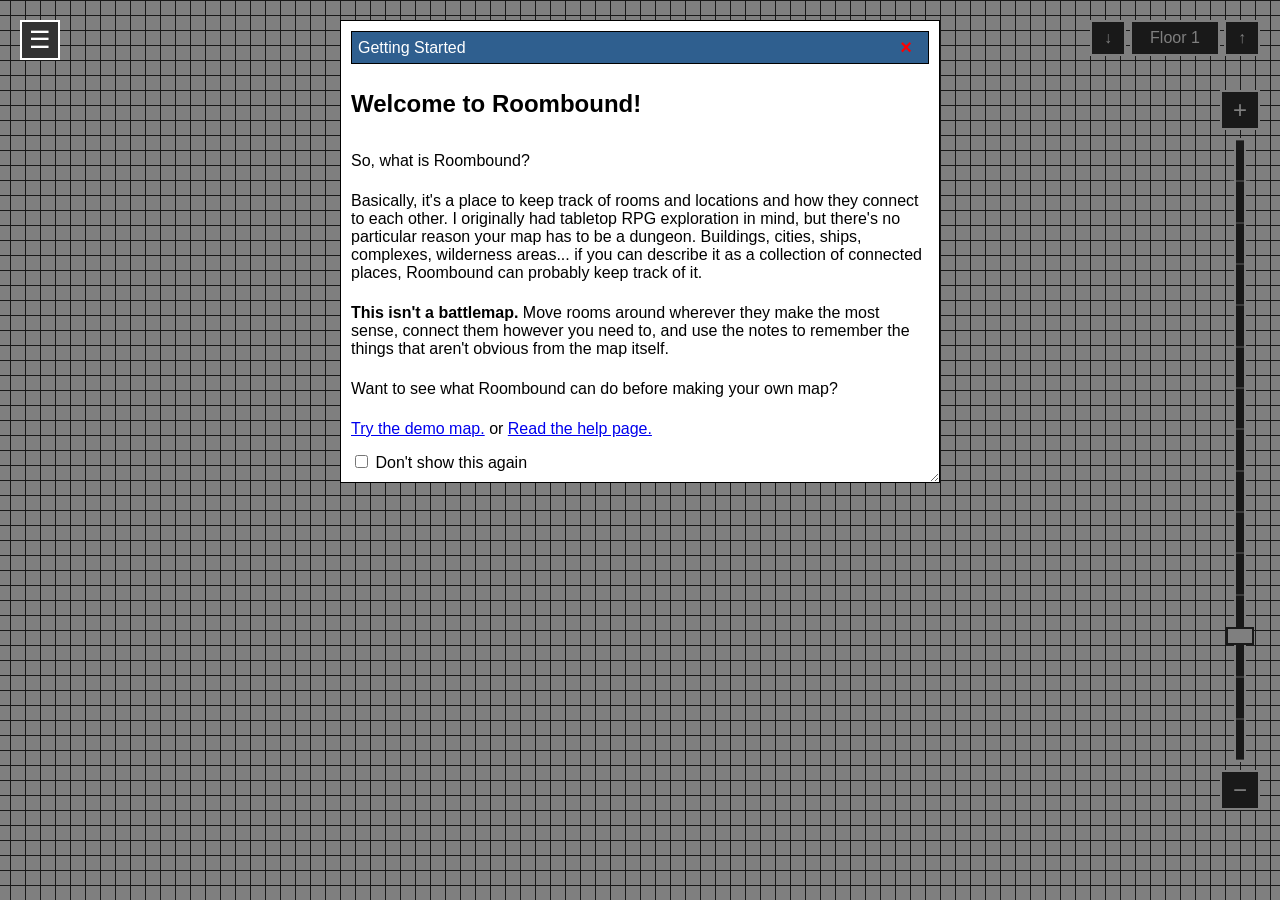
<file: index.html>
<!DOCTYPE html>
<html lang="en">
<head>
    <meta charset="UTF-8">
    <meta name="viewport" content="width=device-width, initial-scale=1.0">

    <title>Roombound</title>
    <link rel="icon" type="image/x-icon" href="icons/favicon.ico">
    <link rel="icon" type="image/png" sizes="32x32" href="icons/favicon-32x32.png">
    <link rel="icon" type="image/png" sizes="16x16" href="icons/favicon-16x16.png">
    <link rel="apple-touch-icon" sizes="180x180" href="icons/apple-touch-icon.png">
    <link rel="manifest" href="icons/site.webmanifest">

    <link rel="stylesheet" href="style.css">
</head>

<body>
    <main id="app">

        <section id="map" aria-label="Roombound map">
            <!-- The map visualization will be rendered here. -->
        </section>
    </main>

    <script type="module" src="js/main.js"></script>
</body>
</html>
</file>
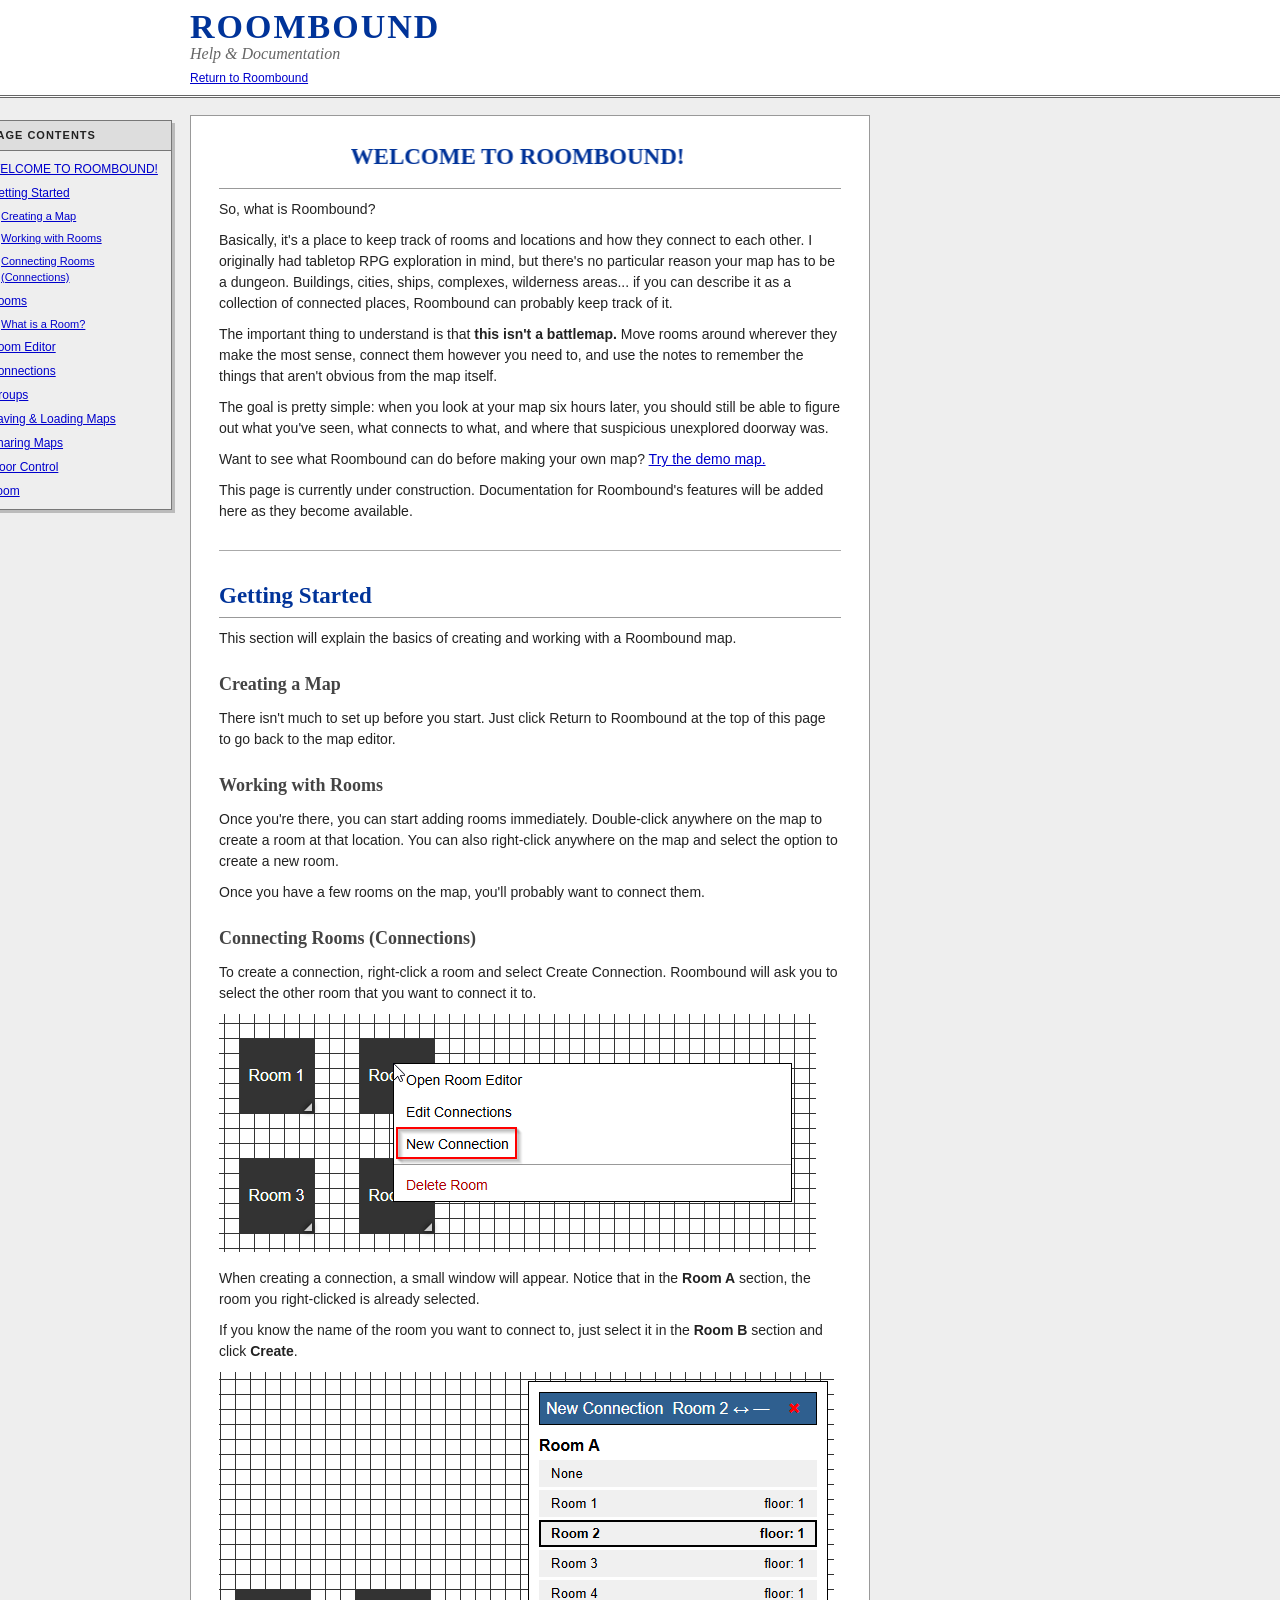
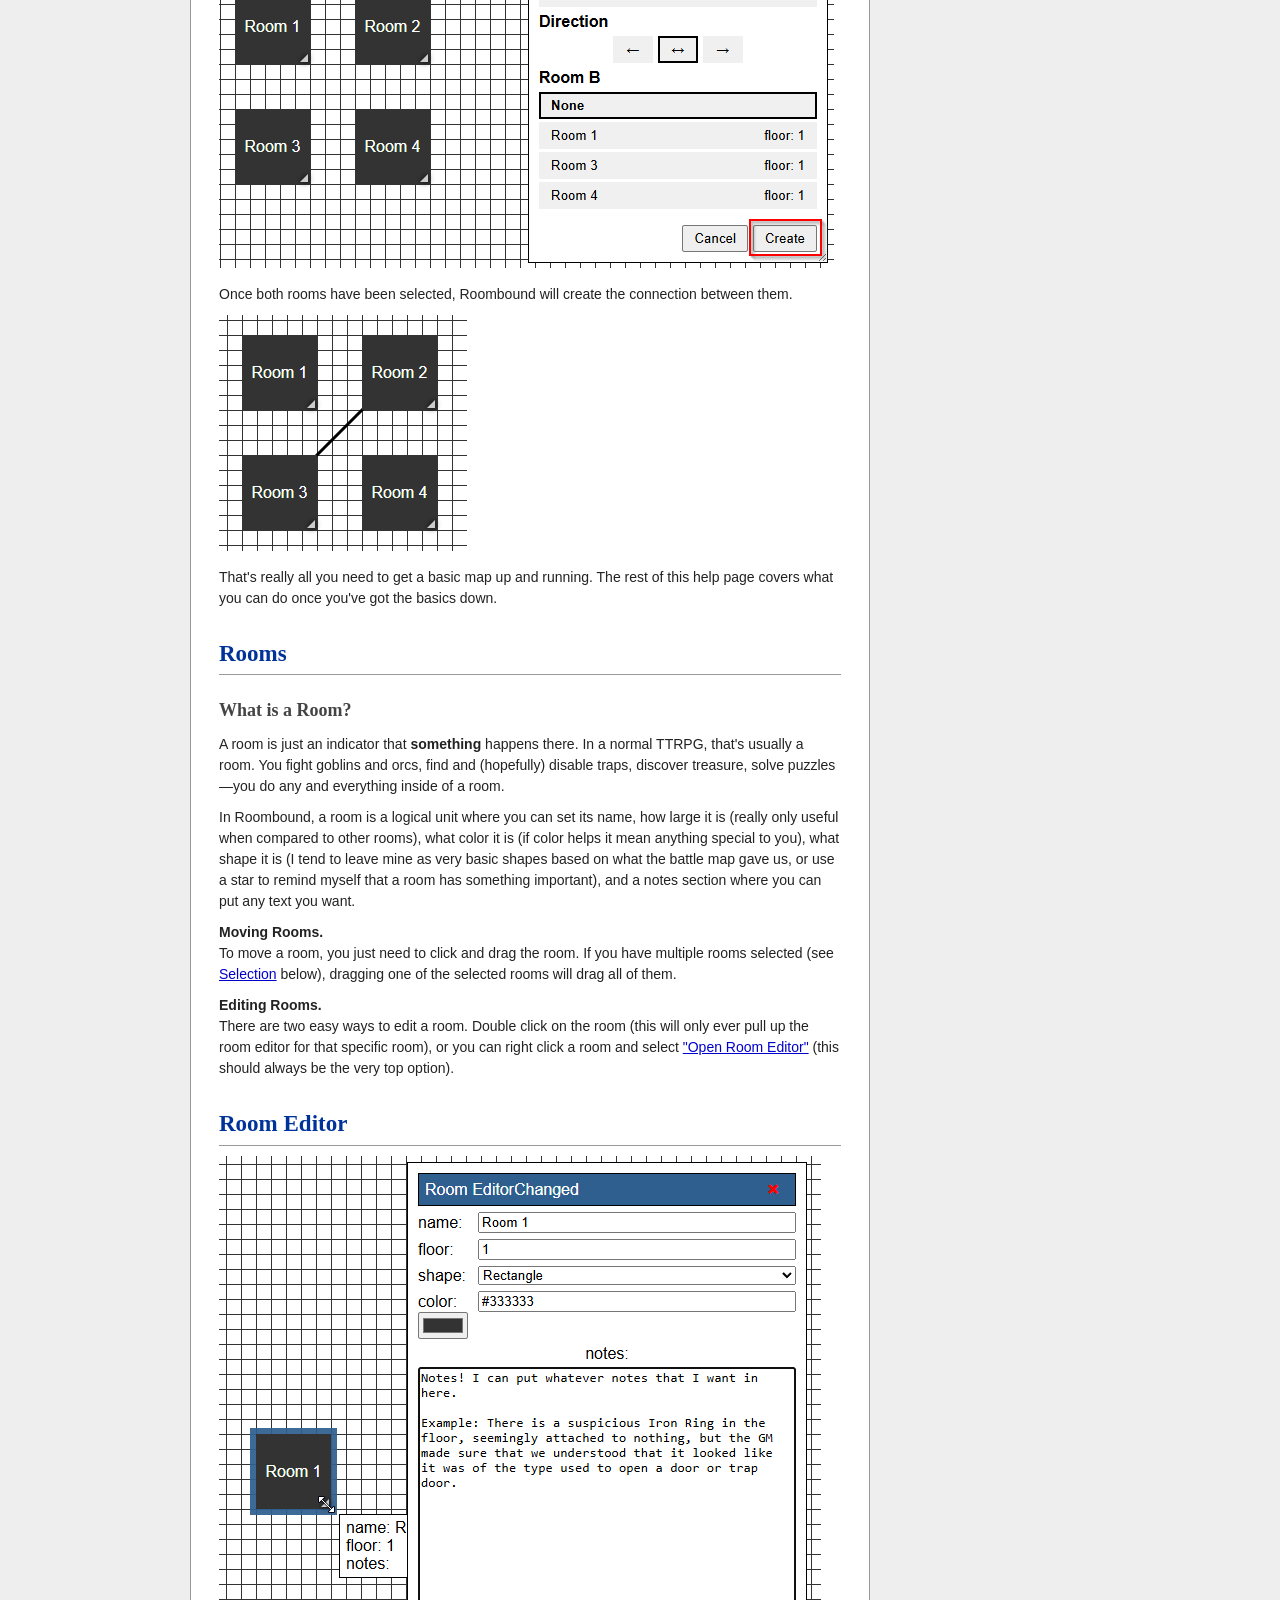
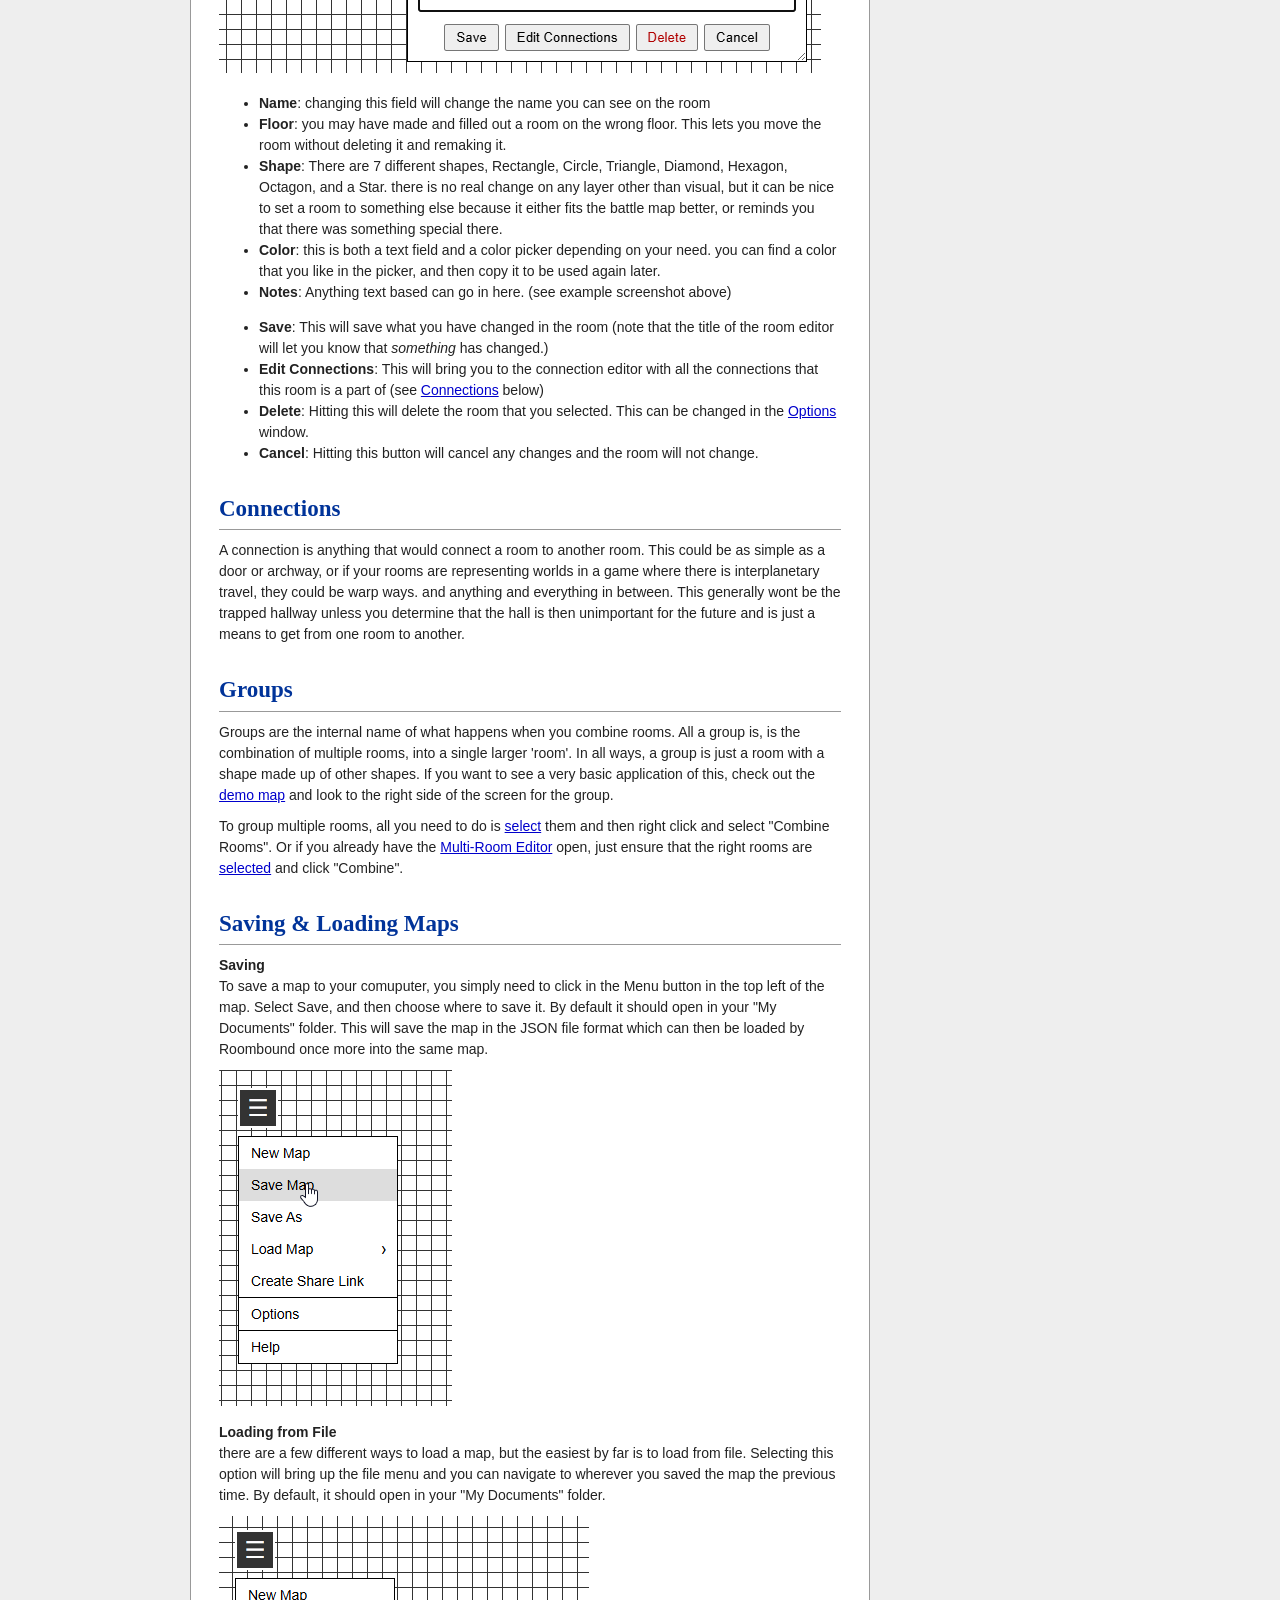
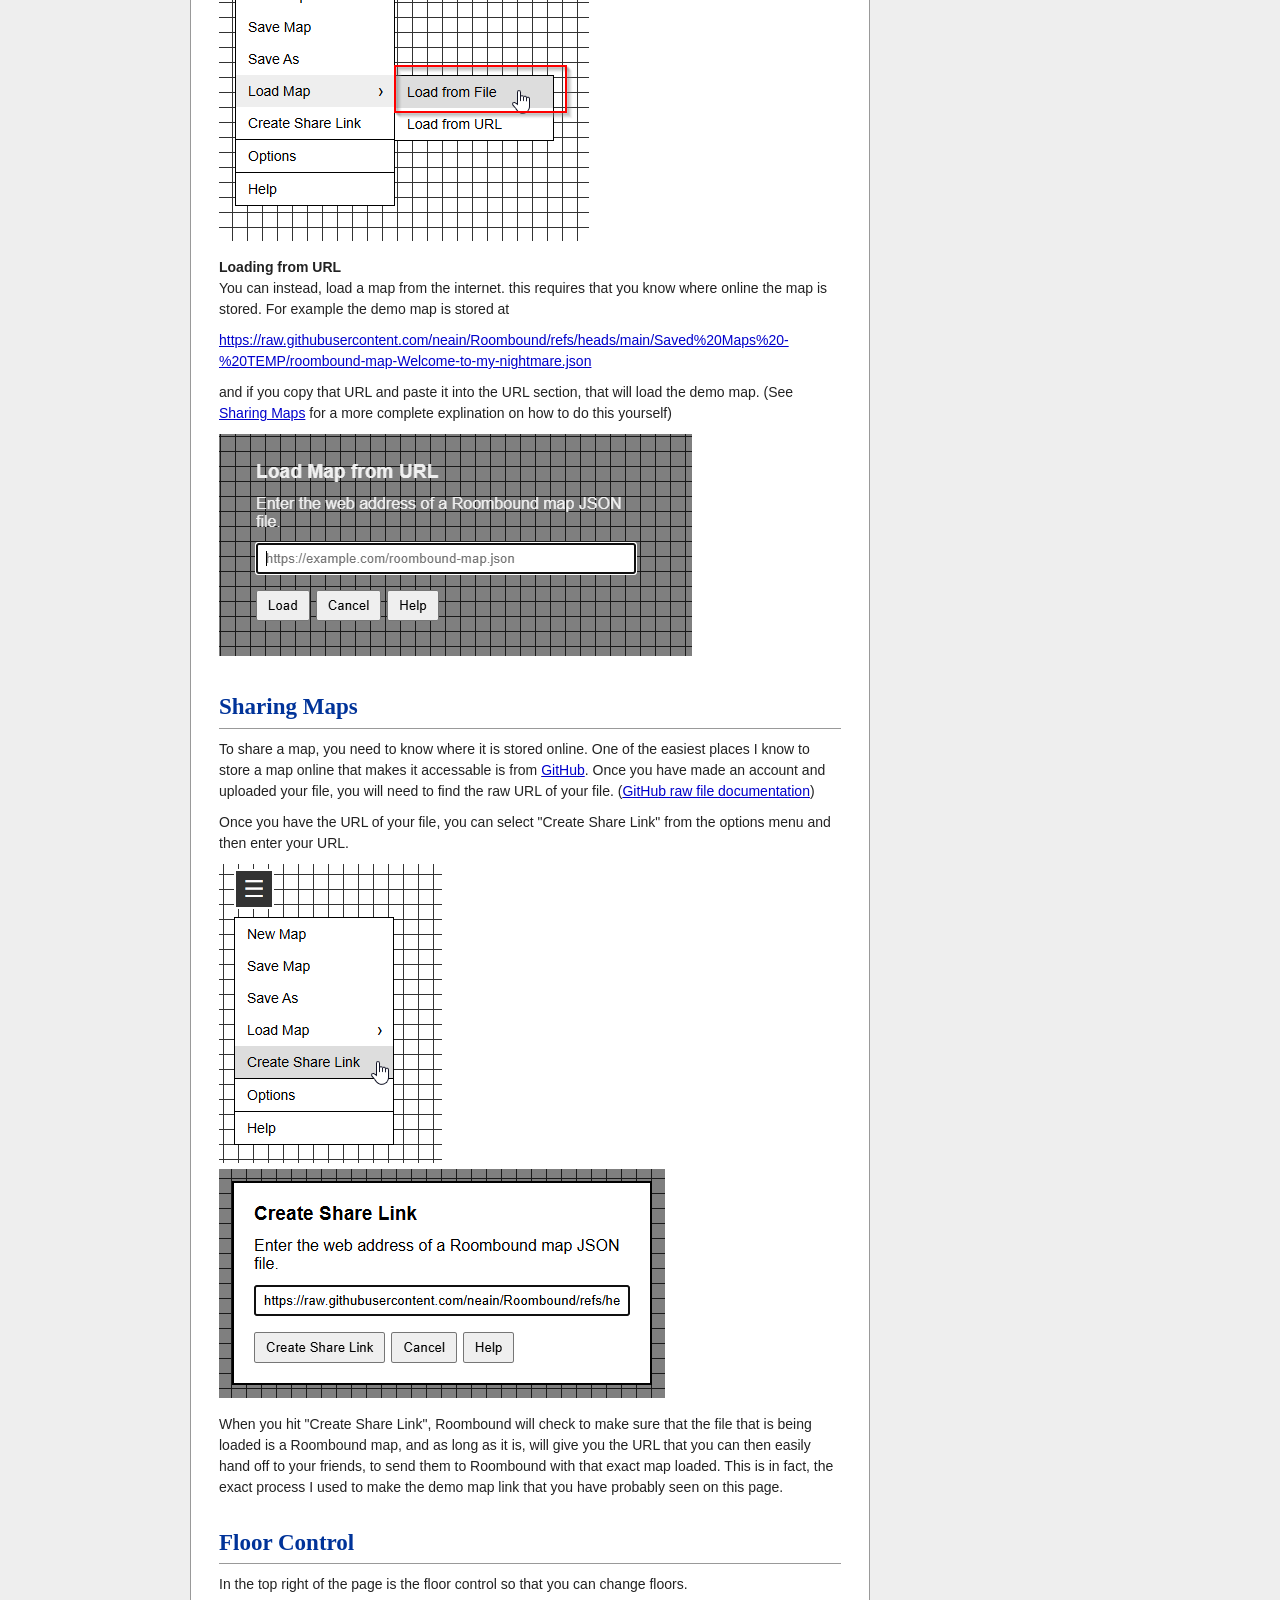
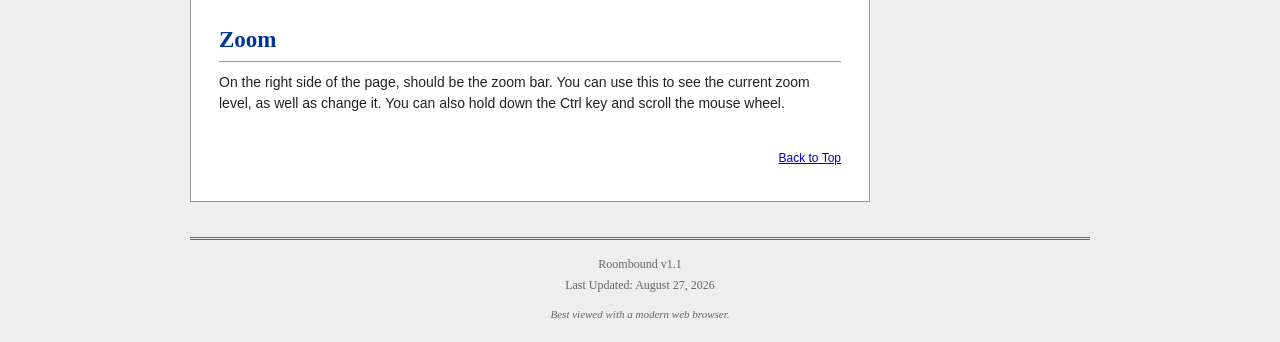
<file: help.html>
<!DOCTYPE html>
<html lang="en">
<head>
    <meta charset="UTF-8">
    <meta name="viewport" content="width=device-width, initial-scale=1.0">

    <title>Roombound - Help & Documentation</title>

    <link rel="stylesheet" href="./help_me/help.css">
</head>

<body>

    <header class="site-header">
<div class="header-inner"> <h1>ROOMBOUND</h1> <p class="tagline">Help &amp; Documentation</p> <p class="home-link"> <a href="https://neain.github.io/Roombound/">Return to Roombound</a> </p> </div>
    </header>

    <div class="page-layout">

        <main id="help-content">

            <section>
                <h2><marquee behavior="alternate" direction="left" scrollamount="6" >WELCOME TO ROOMBOUND!</marquee></h2>

                <p>
                    So, what is Roombound?
                </p><p>
                    Basically, it's a place to keep track of rooms and locations and how they connect to each other. I originally had tabletop RPG exploration in mind, but there's no particular reason your map has to be a dungeon. Buildings, cities, ships, complexes, wilderness areas... if you can describe it as a collection of connected places, Roombound can probably keep track of it.
                </p><p>
                    The important thing to understand is that <b>this isn't a battlemap.</b> Move rooms around wherever they make the most sense, connect them however you need to, and use the notes to remember the things that aren't obvious from the map itself.
                </p><p>
                    The goal is pretty simple: when you look at your map six hours later, you should still be able to figure out what you've seen, what connects to what, and where that suspicious unexplored doorway was.
                </p><p>
                    Want to see what Roombound can do before making your own map?
                    <a href="https://neain.github.io/Roombound/?map=https://raw.githubusercontent.com/neain/Roombound/refs/heads/main/Saved%20Maps%20-%20TEMP/roombound-map-Welcome-to-my-nightmare.json">Try the demo map.</a>
                </p><p>
                    This page is currently under construction. Documentation for
                    Roombound's features will be added here as they become available.
                </p>

                <hr>

                <h2>Getting Started</h2>

                <p>
                    This section will explain the basics of creating and working
                    with a Roombound map.
                </p>

                <h3>Creating a Map</h3>

                <p>
                    There isn't much to set up before you start. Just click Return to Roombound at the top of this page to go back to the map editor.
                </p>

                <h3>Working with Rooms</h3>

                <p>
                    Once you're there, you can start adding rooms immediately. Double-click anywhere on the map to create a room at that location. You can also right-click anywhere on the map and select the option to create a new room.
                </p><p>
                    Once you have a few rooms on the map, you'll probably want to connect them.
                </p>

                <h3>
                    Connecting Rooms (Connections)
                </h3>
                    <p>
                        To create a connection, right-click a room and select Create Connection. Roombound will ask you to select the other room that you want to connect it to.
                    </p>
                    <img src="./help_me/screenshots/new_connection_tutorial_1.png" alt="Creating a connection">
                    <p>
                        When creating a connection, a small window will appear. Notice that in the
                        <strong>Room A</strong> section, the room you right-clicked is already selected.
                    </p>

                    <p>
                        If you know the name of the room you want to connect to, just select it in the <strong>Room B</strong> section and click <strong>Create</strong>.
                    </p><img src="./help_me/screenshots/new_connection_tutorial_2.png" alt="Creating a connection"><p>
                        Once both rooms have been selected, Roombound will create the connection between them.
                    </p><img src="./help_me/screenshots/new_connection_tutorial_3.png" alt="Creating a connection"><p>
                        That's really all you need to get a basic map up and running. The rest of this help page covers what you can do once you've got the basics down.
                    </p>

                <h2>Rooms</h2>

                <h3>What is a Room?</h3>

                <p> 
                    A room is just an indicator that <strong>something</strong> happens there. In a normal TTRPG, that's usually a room. You fight goblins and orcs, find and (hopefully) disable traps, discover treasure, solve puzzles—you do any and everything inside of a room.
                </p><p>
                    In Roombound, a room is a logical unit where you can set its name, how large it is (really only useful when compared to other rooms), what color it is (if color helps it mean anything special to you), what shape it is (I tend to leave mine as very basic shapes based on what the battle map gave us, or use a star to remind myself that a room has something important), and a notes section where you can put any text you want.
                </p>

                <p>
                    <strong>Moving Rooms.</strong><br>
                    To move a room, you just need to click and drag the room. If you have multiple rooms selected (see <a href="#selection">Selection</a> below), dragging one of the selected rooms will drag all of them.
                </p>

                <p>
                    <strong>Editing Rooms.</strong><br>
                    There are two easy ways to edit a room. Double click on the room (this will only ever pull up the room editor for that specific room), or you can right click a room and select <a href="#room-editor">"Open Room Editor"</a> (this should always be the very top option).
                </p>
                <h2 id="room-editor">Room Editor</h2>
                <p><img src="./help_me/screenshots/room_1.png" alt="Room Options">
                    <ul>
                        <li><strong>Name</strong>: changing this field will change the name you can see on the room</li>
                        <li><strong>Floor</strong>: you may have made and filled out a room on the wrong floor. This lets you move the room without deleting it and remaking it.</li>
                        <li><strong>Shape</strong>: There are 7 different shapes, Rectangle, Circle, Triangle, Diamond, Hexagon, Octagon, and a Star. there is no real change on any layer other than visual, but it can be nice to set a room to something else because it either fits the battle map better, or reminds you that there was something special there.</li>
                        <li><strong>Color</strong>: this is both a text field and a color picker depending on your need. you can find a color that you like in the picker, and then copy it to be used again later.</li>
                        <li><strong>Notes</strong>: Anything text based can go in here. (see example screenshot above)</li>
                    </ul><ul>
                        <li><strong>Save</strong>: This will save what you have changed in the room (note that the title of the room editor will let you know that <i>something</i> has changed.) </li>
                        <li><strong>Edit Connections</strong>: This will bring you to the connection editor with all the connections that this room is a part of (see <a href="#connections">Connections</a> below)</li>
                        <li><strong>Delete</strong>: Hitting this will delete the room that you selected. This can be changed in the <a href="#options">Options</a> window.</li>
                        <li><strong>Cancel</strong>: Hitting this button will cancel any changes and the room will not change.</li>
                    </ul>
                </p>

                <h2 id="connections">Connections</h2>

                <p>
                    A connection is anything that would connect a room to another room. This could be as simple as a door or archway, or if your rooms are representing worlds in a game where there is interplanetary travel, they could be warp ways. and anything and everything in between. This generally wont be the trapped hallway unless you determine that the hall is then unimportant for the future and is just a means to get from one room to another.
                </p>

                <h2>Groups</h2>

                <p>
                    Groups are the internal name of what happens when you combine rooms. All a group is, is the combination of multiple rooms, into a single larger 'room'. In all ways, a group is just a room with a shape made up of other shapes. If you want to see a very basic application of this, check out the <a href="https://neain.github.io/Roombound/?map=https://raw.githubusercontent.com/neain/Roombound/refs/heads/main/Saved%20Maps%20-%20TEMP/roombound-map-Welcome-to-my-nightmare.json">demo map</a> and look to the right side of the screen for the group. 
                </p><p>
                    To group multiple rooms, all you need to do is <a href="#selection">select</a> them and then right click and select "Combine Rooms". Or if you already have the <a href="#multi-room_editor">Multi-Room Editor</a>  open, just ensure that the right rooms are <a href="#selection">selected</a> and click "Combine".
                </p>

                <h2>Saving &amp; Loading Maps</h2>

                <p>
                    <strong>Saving</strong><br>
                    To save a map to your comuputer, you simply need to click in the Menu button in the top left of the map. Select Save, and then choose where to save it. By default it should open in your "My Documents" folder. This will save the map in the JSON file format which can then be loaded by Roombound once more into the same map.
                </p><img src="./help_me/screenshots/saveLoad.png" alt="Saving and Loading"><p>
                    <strong>Loading from File</strong><br>
                    there are a few different ways to load a map, but the easiest by far is to load from file. Selecting this option will bring up the file menu and you can navigate to wherever you saved the map the previous time. By default, it should open in your "My Documents" folder.
                </p><p><img src="./help_me/screenshots/saveLoad_2.png" alt="Saving and Loading">
                </p><p id="load_from_url">
                    <strong>Loading from URL</strong><br>
                    You can instead, load a map from the internet. this requires that you know where online the map is stored. For example the demo map is stored at
                </p><p><a href="https://raw.githubusercontent.com/neain/Roombound/refs/heads/main/Saved%20Maps%20-%20TEMP/roombound-map-Welcome-to-my-nightmare.json">https://raw.githubusercontent.com/neain/Roombound/refs/heads/main/Saved%20Maps%20-%20TEMP/roombound-map-Welcome-to-my-nightmare.json</a> </p><p>
                    and if you copy that URL and paste it into the URL section, that will load the demo map. (See <a href="#sharing_maps">Sharing Maps</a> for a more complete explination on how to do this yourself)
                </p><img src="./help_me/screenshots/saveLoad_3.png" alt="Saving and Loading">

                <h2 id="sharing_maps">Sharing Maps</h2>

                <p>
                    To share a map, you need to know where it is stored online. One of the easiest places I know to store a map online that makes it accessable is from <a href="https://docs.github.com/en/get-started/onboarding/getting-started-with-your-github-account#part-1-configuring-your-github-account">GitHub</a>. Once you have made an account and uploaded your file, you will need to find the raw URL of your file. (<a href="https://docs.github.com/en/enterprise-cloud@latest/repositories/working-with-files/using-files/viewing-and-understanding-files#viewing-or-copying-the-raw-file-content">GitHub raw file documentation</a>)
                </p><p>
                    Once you have the URL of your file, you can select "Create Share Link" from the options menu and then enter your URL.
                </p><p><img src="./help_me/screenshots/makeURL_1.png" alt="Make a share link"><img src="./help_me/screenshots/makeURL_2.png" alt="Make a share link"></p>
                <p>
                    When you hit "Create Share Link", Roombound will check to make sure that the file that is being loaded is a Roombound map, and as long as it is, will give you the URL that you can then easily hand off to your friends, to send them to Roombound with that exact map loaded. This is in fact, the exact process I used to make the demo map link that you have probably seen on this page.
                </p>
                <h2>Floor Control</h2>

                <p>
                    In the top right of the page is the floor control so that you can change floors.
                </p>
                <h2>Zoom</h2>

                <p>
                    On the right side of the page, should be the zoom bar. You can use this to see the current zoom level, as well as change it. You can also hold down the Ctrl key and scroll the mouse wheel.
                </p>

                <p class="back-to-top">
                    <a href="#top">Back to Top</a>
                </p>

            </section>

        </main>

        <aside id="page-navigation" class="page-navigation">
            <div class="navigation-title">PAGE CONTENTS</div>

            <nav>
                <ul id="navigation-list"></ul>
            </nav>
        </aside>

    </div>

    <footer class="site-footer">
        <p>
            Roombound v1.1
        </p>

        <p>
            Last Updated: August 27, 2026
        </p>

        <p class="footer-joke">
            Best viewed with a modern web browser.
        </p>
    </footer>

    <script src="./help_me/help.js"></script>

</body>
</html>
</file>
<file: style.css>
* {
    box-sizing: border-box;
}


/* ============================================================
   GLOBAL
   ============================================================ */

html,
body {
    margin: 0;
    width: 100%;
    height: 100%;
}

body {
    font-family: Arial, sans-serif;
    background: #ffffff;
    color: #f0f0f0;
}


/* ============================================================
   APPLICATION LAYOUT
   ============================================================ */

#app {
    width: 100%;
    height: 100%;

    display: flex;
    flex-direction: column;
}

#app-header {
    flex: 0 0 auto;

    padding: 12px 20px;

    border-bottom: 1px solid #444;
}

#app-header h1 {
    margin: 0;

    font-size: 1.4rem;
}


/* ============================================================
   MAP
   ============================================================ */

#map {
    position: relative;

    flex: 1 1 auto;

    overflow: auto;
}

.map-world {
    position: relative;

    background-image:
        linear-gradient(#333333 1px, transparent 1px),
        linear-gradient(90deg, #333333 1px, transparent 1px);

    background-size:
        var(--grid-size)
        var(--grid-size);

    background-position: 0 0;
}


/* --- Groups --- */

.group {
    position: absolute;

    z-index: 2;

    pointer-events: auto;
}


/* --- Rooms --- */

.room {
    position: absolute;

    z-index: 1;
}

.room-ghost {
    opacity: 0.5;
}

.room-shape {
    position: absolute;

    inset: 0;

    display: flex;
    align-items: center;
    justify-content: center;

    background: #333333;

    color: #ffffff;
    text-align: center;
    font-size: 16px;

    overflow: hidden;

    z-index: 1;
}

.room-shape-circle {
    border-radius: 50%;
}

.room-shape-triangle {
    clip-path: polygon(
        50% 0%,
        100% 100%,
        0% 100%
    );
}

.room-shape-diamond {
    clip-path: polygon(
        50% 0%,
        100% 50%,
        50% 100%,
        0% 50%
    );
}

.room-shape-hexagon {
    clip-path: polygon(
        25% 0%,
        75% 0%,
        100% 50%,
        75% 100%,
        25% 100%,
        0% 50%
    );
}

.room-shape-octagon {
    clip-path: polygon(
        30% 0%,
        70% 0%,
        100% 30%,
        100% 70%,
        70% 100%,
        30% 100%,
        0% 70%,
        0% 30%
    );
}

.room-shape-star {
    clip-path: polygon(
        50% 0%,
        61% 35%,
        98% 35%,
        68% 57%,
        79% 91%,
        50% 70%,
        21% 91%,
        32% 57%,
        2% 35%,
        39% 35%
    );
}

.room-resize-handle {
    position: absolute;

    right: 0;
    bottom: 0;

    width: 16px;
    height: 16px;

    cursor: nwse-resize;

    z-index: 2;
}

.room-resize-handle::after {
    content: "";

    position: absolute;

    right: 2px;
    bottom: 2px;

    width: 0;
    height: 0;

    border-right: 8px solid #cccccc;
    border-top: 8px solid transparent;

    filter: drop-shadow(0 0 3px black);
}

.room-selected {
    animation: room-editor-selection 2s ease-in-out infinite;
}

@keyframes room-editor-selection {
    0%,
    100% {
        box-shadow: 0 0 0 6px rgba(47, 95, 143, 0.4);
    }

    50% {
        box-shadow: 0 0 0 6px rgba(47, 95, 143, 1);
    }
}

.room-selection-rectangle {
    position: absolute;

    box-sizing: border-box;

    border: 1px solid #3399ff;
    background-color: rgba(51, 153, 255, 0.15);

    pointer-events: none;

    z-index: 1000;
}

.room-box-selecting {
    user-select: none;
}


/* --- Connections --- */

.connections {
    position: absolute;

    top: 0;
    left: 0;

    width: 100%;
    height: 100%;

    pointer-events: none;

    z-index: 0;
}

.connection {
    stroke: black;
    stroke-width: 3;
}

.connection-selected-endpoint {
    fill: none;

    stroke: black;
    stroke-width: 2;

    pointer-events: none;
}

.connection-selection-highlight {
    stroke: #367878;
    stroke-width: 6px;

    filter: drop-shadow(0 0 3px #367878);

    animation: connection-selection-pulse 2.5s ease-in-out infinite;
}

@keyframes connection-selection-pulse {
    0%,
    100% {
        opacity: 0.7;
    }

    50% {
        opacity: 1;
    }
}


/* --- Room Tooltip --- */

.room-tooltip {
    display: none;

    position: fixed;

    white-space: pre-line;

    pointer-events: none;

    color: black;
    background: white;
    border: 1px solid black;

    padding: 4px 6px;

    z-index: 1000;
}


/* ============================================================
   LOAD FROM URL
   ============================================================ */

.load-url-overlay {
    position: fixed;

    inset: 0;

    display: flex;
    align-items: center;
    justify-content: center;

    background: rgba(0, 0, 0, 0.5);

    z-index: 2000;
}

.load-url-dialog {
    width: 420px;
    max-width: calc(100vw - 40px);

    padding: 20px;
}

.load-url-dialog h2 {
    margin: 0 0 12px;

    font-size: 1.2rem;
}

.load-url-dialog p {
    margin: 0 0 12px;
}

.load-url-dialog input {
    width: 100%;

    padding: 6px 8px;
}

.load-url-buttons {
    display: flex;
    justify-content: flex-start;

    gap: 6px;

    margin-top: 16px;
}

.load-url-buttons button {
    padding: 6px 10px;

    cursor: pointer;
}

/* ============================================================
   CREATE SHARE LINK
   ============================================================ */

.create-share-link-overlay {
    position: fixed;

    inset: 0;

    display: flex;
    align-items: center;
    justify-content: center;

    background: rgba(0, 0, 0, 0.5);

    z-index: 2000;
}

.create-share-link-dialog {
    width: 420px;
    max-width: calc(100vw - 40px);

    padding: 20px;

    color: black;
    background: white;
    border: 2px solid black;
}

.create-share-link-dialog h2 {
    margin: 0 0 12px;

    font-size: 1.2rem;
}

.create-share-link-dialog p {
    margin: 0 0 12px;
}

.create-share-link-dialog input {
    width: 100%;

    padding: 6px 8px;
}

.create-share-link-buttons {
    display: flex;
    justify-content: flex-start;

    gap: 6px;

    margin-top: 16px;
}

.create-share-link-buttons button {
    padding: 6px 10px;

    cursor: pointer;
}

/* ============================================================
   EDITOR WINDOWS
   ============================================================ */

/* --- Window Shell --- */

.editor-window {
    position: fixed;

    top: 20px;
    left: 50%;

    width: 300px;
    min-width: 200px;
    min-height: 300px;

    padding: 10px;

    resize: both;
    overflow: auto;

    display: flex;
    flex-direction: column;

    color: black;
    background: white;
    border: 1px solid black;

    transform: translateX(-50%);
}


/* --- Header --- */

.editor-window-header {
    display: flex;
    align-items: center;
    justify-content: space-between;

    padding: 0 6px;

    color: white;
    background: #2f5f8f;
    border: 1px solid black;

    cursor: move;
    user-select: none;
}

.editor-window-title {
    overflow: hidden;

    text-overflow: ellipsis;
    white-space: nowrap;
}


/* --- Generic Controls --- */

.editor-window button {
    padding: 4px 10px;

    cursor: pointer;
}

.editor-window-close {
    border: none;
    background: transparent;

    color: #ff0000;
    font-size: 20px;
    font-weight: bold;

    cursor: pointer;
}

.delete-button {
    color: #b00000;
}


/* --- Content Container --- */

.editor-window-content {
    display: flex;
    flex-direction: column;
    gap: 6px;

    padding-top: 6px;

    flex: 1;
    min-height: 0;
}


/* ============================================================
   ROOM EDITOR
   ============================================================ */

/* --- Header --- */

.room-editor-title-group {
    display: flex;
    align-items: center;

    gap: 8px;
}

.room-editor-changed {
    font-size: 12px;
    font-weight: bold;
}


/* --- Content --- */

.room-editor-content {
    display: flex;
    flex-direction: column;
    gap: 6px;

    padding-top: 6px;

    flex: 1;
    min-height: 0;
}

.room-editor-field {
    display: grid;
    grid-template-columns: 60px 1fr;
    align-items: center;
}

.room-editor-notes {
    display: flex;
    flex-direction: column;
    align-items: center;
    gap: 4px;

    flex: 1;
    min-height: 0;
}

.room-editor-notes textarea {
    width: 100%;

    flex: 1;
    min-height: 0;

    resize: none;
}

/* --- Dynamic Fields --- */

.room-editor-fields {
    display: flex;
    flex-direction: column;
    gap: 6px;

    flex: 1;
    min-height: 0;
}

/* --- Buttons --- */

.room-editor-buttons {
    display: flex;
    flex-wrap: wrap;
    justify-content: center;

    gap: 6px;

    margin-top: 6px;
}



/* ============================================================
   MULTI-ROOM EDITOR
   ============================================================ */

/* --- Alignment Grid --- */

.multi-room-alignment-grid {
    display: grid;

    grid-template-columns: 1fr 1fr 1fr;
    grid-template-rows: repeat(4, 1fr);

    gap: 4px;
}

.multi-room-alignment-grid > div {
    min-width: 0;
    min-height: 0;
}


/* ============================================================
   CONNECTION EDITOR
   ============================================================ */

/* --- Endpoint Options --- */

.connection-editor-endpoint-options {
    display: flex;
    flex-direction: column;

    width: 100%;
}

.connection-endpoint-range {
    fill: none;

    stroke: #888;
    stroke-width: 3px;

    pointer-events: none;
}

.connection-editor-room-select {
    width: 100%;

    padding: 4px 8px;
}

.connection-editor-side-options {
    display: grid;

    grid-template-columns: auto 1fr;

    align-items: center;

    gap: 6px;

    width: 100%;

    padding-top: 4px;
}

.connection-editor-side-select {
    width: 100%;

    padding: 4px 8px;
}


/* --- Content --- */

.connection-editor-content {
    display: flex;
    flex-direction: column;
    gap: 6px;

    padding-top: 6px;

    flex: 1;
    min-height: 0;
}

.connection-editor-connection {
    padding: 4px;

    border: 1px solid #999;

    cursor: pointer;
}

.connection-editor-connection.selected {
    border: 2px solid black;
}

.connection-editor-connection-group {
    border: 1px solid #999;

    overflow: hidden;
}

.connection-editor-connection-group
.connection-editor-connection {
    border: none;
    border-bottom: 1px solid #999;
}

.connection-editor-connection-group
.connection-editor-connection.selected {
    border: none;
    border-bottom: 2px solid black;
}


/* --- Connection Options --- */

.connection-editor-options {
    display: grid;

    grid-template-columns: 1fr auto 1fr;

    width: 100%;
}

.connection-editor-direction-options {
    display: grid;

    grid-template-columns: repeat(3, 1fr);

    width: 100%;
}

.connection-editor-direction-options button {
    padding: 4px 8px;

    cursor: pointer;
}

.connection-editor-endpoint,
.connection-editor-direction {
    padding: 4px 8px;

    cursor: pointer;
}

.connection-editor-direction {
    min-width: 40px;
}

.connection-editor-endpoint.selected {
    border: 2px solid black;
}

.connection-editor-create button {
    width: 100%;

    padding: 4px 8px;

    text-align: center;

    cursor: pointer;
}

/* ============================================================
   NEW ROOM CONTEXT
   ============================================================ */

/* --- Content --- */

.new-room-context-content {
    display: flex;
    flex-direction: column;

    gap: 6px;

    padding-top: 10px;

    flex: 1;
    min-height: 0;
}

.new-room-context-section {
    display: flex;
    flex-direction: column;

    gap: 4px;
}


/* --- Color --- */

.new-room-context-color {
    display: flex;
    align-items: center;

    gap: 6px;
}

.new-room-context-color input[type="text"] {
    width: 80px;
}

.new-room-context-color input[type="color"] {
    margin-left: auto;
}


/* ============================================================
   NEW CONNECTION CONTEXT
   ============================================================ */

/* --- Preview --- */

.new-connection-context-preview {
    white-space: nowrap;
    text-align: center;
}


/* --- Content --- */

.new-connection-context-content {
    display: flex;
    flex-direction: column;

    gap: 6px;

    padding-top: 6px;

    flex: 1;
    min-height: 0;

    overflow: auto;
}

.new-connection-context-section {
    display: flex;
    flex-direction: column;

    gap: 5px;
}

.new-connection-context-label {
    font-weight: bold;
}


/* --- Room List --- */

.new-connection-context-room-list {
    display: flex;
    flex-direction: column;

    gap: 3px;
}

.new-connection-context-room {
    display: grid;

    grid-template-columns: minmax(0, 1fr) auto;

    width: 100%;

    padding: 4px;

    text-align: left;
}

.new-connection-context-room-name {
    overflow: hidden;

    text-overflow: ellipsis;
    white-space: nowrap;
}

.new-connection-context-room-floor {
    margin-left: 10px;

    white-space: nowrap;

    text-align: right;
}


/* --- Selection --- */

.new-connection-context-room,
.new-connection-context-direction button {
    border: 2px solid transparent;
}

.new-connection-context-room.selected,
.new-connection-context-direction button.selected {
    border-color: black;
}

.new-connection-context-room.selected {
    font-weight: bold;
}


/* --- Direction --- */

.new-connection-context-direction {
    display: flex;

    justify-content: center;

    gap: 5px;
}

.new-connection-context-direction button {
    min-width: 40px;
}

.new-connection-context-direction button.selected {
    font-weight: bold;
}


/* --- Buttons --- */

.new-connection-context-buttons {
    display: flex;

    justify-content: flex-end;

    gap: 5px;

    margin-top: 10px;
}


/* ============================================================
   MAP TOOLS
   ============================================================ */

/* --- Tool Buttons --- */

.map-tools {
    position: fixed;

    right: 20px;
    bottom: 20px;

    display: flex;
    flex-direction: row;

    gap: 6px;

    z-index: 1000;
}

.map-tool-button {
    width: 40px;
    height: 40px;

    display: flex;
    align-items: center;
    justify-content: center;

    padding: 0;

    color: white;
    background: #333333;
    border: 2px solid white;

    font-size: 24px;
    line-height: 1;

    cursor: pointer;
}


/* --- Tooltips --- */

.map-tool-tooltip {
    position: absolute;

    right: 0;
    bottom: 48px;

    padding: 4px 8px;

    white-space: nowrap;

    color: black;
    background: white;
    border: 1px solid black;

    opacity: 0;
    visibility: hidden;

    transition:
        opacity 0.2s ease,
        visibility 0.2s ease;

    transition-delay: 0.5s;

    pointer-events: none;
}

.map-tool-button:hover .map-tool-tooltip {
    opacity: 1;
    visibility: visible;

    transition-delay: 0.5s;
}


/* ============================================================
   HAMBURGER MENU
   ============================================================ */

.map-context-menu {
    position: fixed;

    min-width: 140px;

    z-index: 1002;
}


.menu-control {
    position: fixed;

    top: 20px;
    left: 20px;

    z-index: 1002;
}

.menu-button {
    width: 40px;
    height: 40px;

    display: flex;
    align-items: center;
    justify-content: center;

    padding: 0;

    color: white;
    background: #333333;
    border: 2px solid white;

    font-size: 24px;
    line-height: 1;

    cursor: pointer;
}

.menu-button:hover {
    background: #555555;
}

.menu-panel {
    position: absolute;

    top: 48px;
    left: 0;

    min-width: 160px;

    background: white;
    border: 1px solid black;

    display: flex;
    flex-direction: column;
}

.menu-item {
    width: 100%;

    padding: 8px 12px;

    color: black;
    background: white;
    border: none;

    text-align: left;
    font-size: 14px;

    cursor: pointer;
}

.menu-item-separated {
    border-top: 1px solid currentColor;
    border-bottom: 1px solid currentColor;
}

.menu-item:hover:not(:disabled) {
    background: #ddd;
}

.menu-separator {
    height: 1px;

    margin: 4px 0;

    background: #999;
}

.menu-item-danger {
    color: #b00000;
}

.menu-item-danger:hover:not(:disabled) {
    background: #eee;
    color: #b00000;
}

.menu-item-disabled {
    color: #999;
    background: #f5f5f5;

    cursor: default;
}

.load-submenu {
    position: absolute;

    top: 0;
    left: 100%;

    min-width: 160px;

    background: white;
    border: 1px solid black;

    display: none;
    flex-direction: column;
}

.menu-item-with-submenu {
    position: relative;

    width: 100%;

    padding: 8px 12px;

    color: black;
    background: white;
    border: none;

    text-align: left;
    font-size: 14px;

    cursor: default;
}

.menu-item-with-submenu::after {
    content: "›";

    position: absolute;

    right: 10px;
    top: 50%;

    transform: translateY(-50%);

    font-size: 18px;
    line-height: 1;
}

.menu-item-with-submenu:hover {
    background: #eee;
}

.menu-item-with-submenu:hover .load-submenu {
    display: flex;
}


/* ============================================================
   NEW MAP CONFIRMATION
   ============================================================ */

.new-map-overlay {
    position: fixed;

    inset: 0;

    display: flex;
    align-items: center;
    justify-content: center;

    background: rgba(0, 0, 0, 0.5);

    z-index: 2000;
}

.new-map-dialog {
    width: 360px;
    max-width: calc(100vw - 40px);

    padding: 20px;

    color: black;
    background: white;
    border: 2px solid black;
}

.new-map-dialog h2 {
    margin: 0 0 12px;

    font-size: 1.2rem;
}

.new-map-dialog p {
    margin: 0 0 20px;
}

.new-map-buttons {
    display: flex;

    justify-content: flex-start;

    gap: 6px;
}

.new-map-buttons button {
    padding: 6px 10px;

    cursor: pointer;
}

.new-map-save {
    font-weight: bold;
}

.new-map-discard {
    color: #b00000;
}


/* ============================================================
   ZOOM CONTROL
   ============================================================ */

.zoom-control {
    position: fixed;

    top: 10%;
    right: 20px;

    width: 40px;
    height: 80%;

    display: flex;
    flex-direction: column;
    align-items: center;
    justify-content: space-between;

    z-index: 1000;
}

.zoom-button {
    width: 40px;
    height: 40px;

    display: flex;
    align-items: center;
    justify-content: center;

    padding: 0;

    color: white;
    background: #333333;
    border: 2px solid white;

    font-size: 24px;
    line-height: 1;

    cursor: pointer;
}

.zoom-button:hover {
    background: #555555;
}

.zoom-track {
    position: relative;

    width: 12px;

    flex: 1;

    margin: 8px 0;

    background: #333333;
    border: 2px solid white;

    cursor: pointer;
}

.zoom-marks {
    position: absolute;

    inset: 0;

    pointer-events: none;
}

.zoom-mark {
    position: absolute;

    left: 50%;

    width: 20px;
    height: 2px;

    padding: 0;

    transform: translate(-50%, 50%);

    background: rgba(255, 255, 255, 0.35);
    border: none;

    cursor: pointer;

    pointer-events: auto;
}

.zoom-mark:hover {
    background: rgba(255, 255, 255, 0.8);
}

.zoom-handle {
    position: absolute;

    left: 50%;

    width: 28px;
    height: 18px;

    padding: 0;

    transform: translate(-50%, 50%);

    background: #ffffff;
    border: 2px solid #333333;

    cursor: grab;

    z-index: 2;
}

.zoom-handle:hover {
    background: #dddddd;
}

.zoom-handle:active {
    cursor: grabbing;
}


/* ============================================================
   FLOOR CONTROL
   ============================================================ */

.floor-control {
    position: fixed;

    top: 20px;
    right: 20px;

    display: flex;
    align-items: center;

    gap: 4px;

    z-index: 1000;
}

.floor-button,
.floor-display {
    height: 36px;
    min-width: 36px;

    padding: 0 10px;

    display: flex;
    align-items: center;
    justify-content: center;

    background: #333;
    color: white;
    border: 2px solid white;

    font-size: 16px;

    cursor: pointer;
}

.floor-display {
    min-width: 90px;
}

.floor-dropdown {
    position: absolute;

    top: 42px;
    right: 0;

    min-width: 160px;

    background: white;
    border: 1px solid black;

    display: flex;
    flex-direction: column;

    z-index: 1001;
}

.floor-dropdown-item {
    padding: 6px 12px;

    text-align: left;

    background: white;
    border: none;
    border-bottom: 1px solid #ddd;

    cursor: pointer;

    color: black;
}

.floor-dropdown-item:hover {
    background: #eee;
}

.floor-dropdown-item.selected {
    font-weight: bold;
    background: #ddd;
}

/* ============================================================
   OPTIONS WINDOW
   ============================================================ */

/* --- Content --- */

.options-window-content {
    display: flex;
    flex-direction: column;

    gap: 10px;

    padding-top: 6px;

    flex: 1;
    min-height: 0;

    overflow: auto;
}

.options-window-section {
    display: flex;
    flex-direction: column;

    gap: 6px;
}

.options-window-section-title {
    font-weight: bold;

    border-bottom: 1px solid #999;

    padding-bottom: 2px;
}


/* --- Individual Options --- */

.options-window-field {
    display: grid;

    grid-template-columns: 1fr auto;

    align-items: center;

    gap: 10px;
}

.options-window-checkbox {
    display: grid;

    grid-template-columns: auto 1fr;

    align-items: center;

    gap: 8px;

    cursor: pointer;
}


/* --- Inputs --- */

.options-window-field input[type="number"] {
    width: 70px;

    padding: 4px 6px;
}

.options-window-field input[type="color"] {
    width: 50px;
    height: 30px;

    padding: 0;
}

.create-share-link-dialog a {
    display: block;
    margin-top: 6px;
    text-align: center;
}

.getting-started-backdrop {
    position: fixed;
    inset: 0;
    background: rgb(0 0 0 / 50%);
    z-index: 1000;
}

.getting-started-window p {
    margin: 0.5em 0;
}
</file>
<file: help_me/help.css>
/* ============================================================
   ROOMBOUND HELP PAGE
   ============================================================ */

html {
    scroll-behavior: smooth;
}

body {
    margin: 0;
    padding: 0;

    background: #eeeeee;
    color: #222222;

    font-family: Arial, Helvetica, sans-serif;
    font-size: 14px;
    line-height: 1.5;
}

a {
    color: #0000cc;
    text-decoration: underline;
}

a:visited {
    color: #551a8b;
}

a:hover {
    color: #cc0000;
}


/* ============================================================
   HEADER
   ============================================================ */

.site-header {
    position: fixed;

    top: 0;
    left: 0;
    right: 0;

    z-index: 1000;

    border-bottom: 3px double #666666;

    background: #ffffff;
}

.header-inner {
    width: min(900px, calc(100% - 40px));
    margin: 0 auto;
    padding: 8px 0 8px;
}

.site-header h1 {
    margin: 0;

    color: #003399;

    font-family: Georgia, "Times New Roman", serif;
    font-size: 34px;
    letter-spacing: 2px;
    line-height: 1.1;
}

.tagline {
    margin: 0;

    color: #666666;

    font-family: "Times New Roman", serif;
    font-size: 16px;
    font-style: italic;
    line-height: 1.1;
}


/* ============================================================
   PAGE LAYOUT
   ============================================================ */

.page-layout {
    position: relative;

    width: min(900px, calc(100% - 40px));
    margin: 0 auto;
    padding-top: 115px;
}

#help-content {
    width: min(680px, 100%);

    padding: 24px 28px;

    border: 1px solid #999999;

    background: #ffffff;

    box-sizing: border-box;
}


/* ============================================================
   DOCUMENTATION
   ============================================================ */

#help-content h2 {
    margin: 28px 0 10px;

    padding-bottom: 3px;

    border-bottom: 1px solid #999999;

    color: #003399;

    font-family: Georgia, "Times New Roman", serif;
    font-size: 23px;
}

#help-content h2:first-child {
    margin-top: 0;
}

#help-content h3 {
    margin: 22px 0 6px;

    color: #444444;

    font-family: Georgia, "Times New Roman", serif;
    font-size: 18px;
}

#help-content p {
    margin: 10px 0;
}

#help-content hr {
    margin: 28px 0;

    border: 0;
    border-top: 1px solid #aaaaaa;
}

.back-to-top {
    margin-top: 35px !important;

    text-align: right;

    font-size: 12px;
}


/* ============================================================
   FLOATING PAGE NAVIGATION
   ============================================================ */

.page-navigation {
    position: fixed;

    top: 120px;

    margin-left: -210px;

    width: 190px;

    border: 1px solid #777777;

    background: #eeeeee;

    box-shadow: 3px 3px 0 #bbbbbb;
}

.navigation-title {
    padding: 6px 8px;

    border-bottom: 1px solid #777777;

    background: #dddddd;

    color: #222222;

    font-family: Arial, Helvetica, sans-serif;
    font-size: 11px;
    font-weight: bold;
    letter-spacing: 1px;
}

.page-navigation ul {
    margin: 0;
    padding: 6px 0;

    list-style: none;
}

.page-navigation li {
    margin: 0;
    padding: 0;
}

.page-navigation a {
    display: block;

    padding: 3px 8px;

    font-size: 12px;
}

.page-navigation a:hover {
    background: #ffffff;
}


/* ============================================================
   FOOTER
   ============================================================ */

.site-footer {
    width: min(900px, calc(100% - 40px));
    margin: 35px auto 20px;

    padding-top: 12px;

    border-top: 3px double #666666;

    color: #666666;

    font-family: "Times New Roman", serif;
    font-size: 12px;
    text-align: center;
}

.site-footer p {
    margin: 3px 0;
}

.footer-joke {
    margin-top: 12px !important;

    font-size: 11px;
    font-style: italic;
}


/* ============================================================
   SMALLER SCREENS
   ============================================================ */

@media (max-width: 1050px) {
    .page-navigation {
        position: static;

        width: min(680px, 100%);
        margin: 15px 0 0;
    }

    .page-navigation ul {
        display: flex;
        flex-wrap: wrap;
    }

    .page-navigation li {
        margin-right: 4px;
    }

    .page-navigation a {
        padding: 3px 7px;
    }
}

@media (max-width: 600px) {
    .header-inner,
    .page-layout,
    .site-footer {
        width: calc(100% - 20px);
    }

    #help-content {
        padding: 18px;
    }

    .site-header h1 {
        font-size: 28px;
    }
}

.home-link {
    margin: 6px 0 0;

    font-size: 12px;
}
</file>
